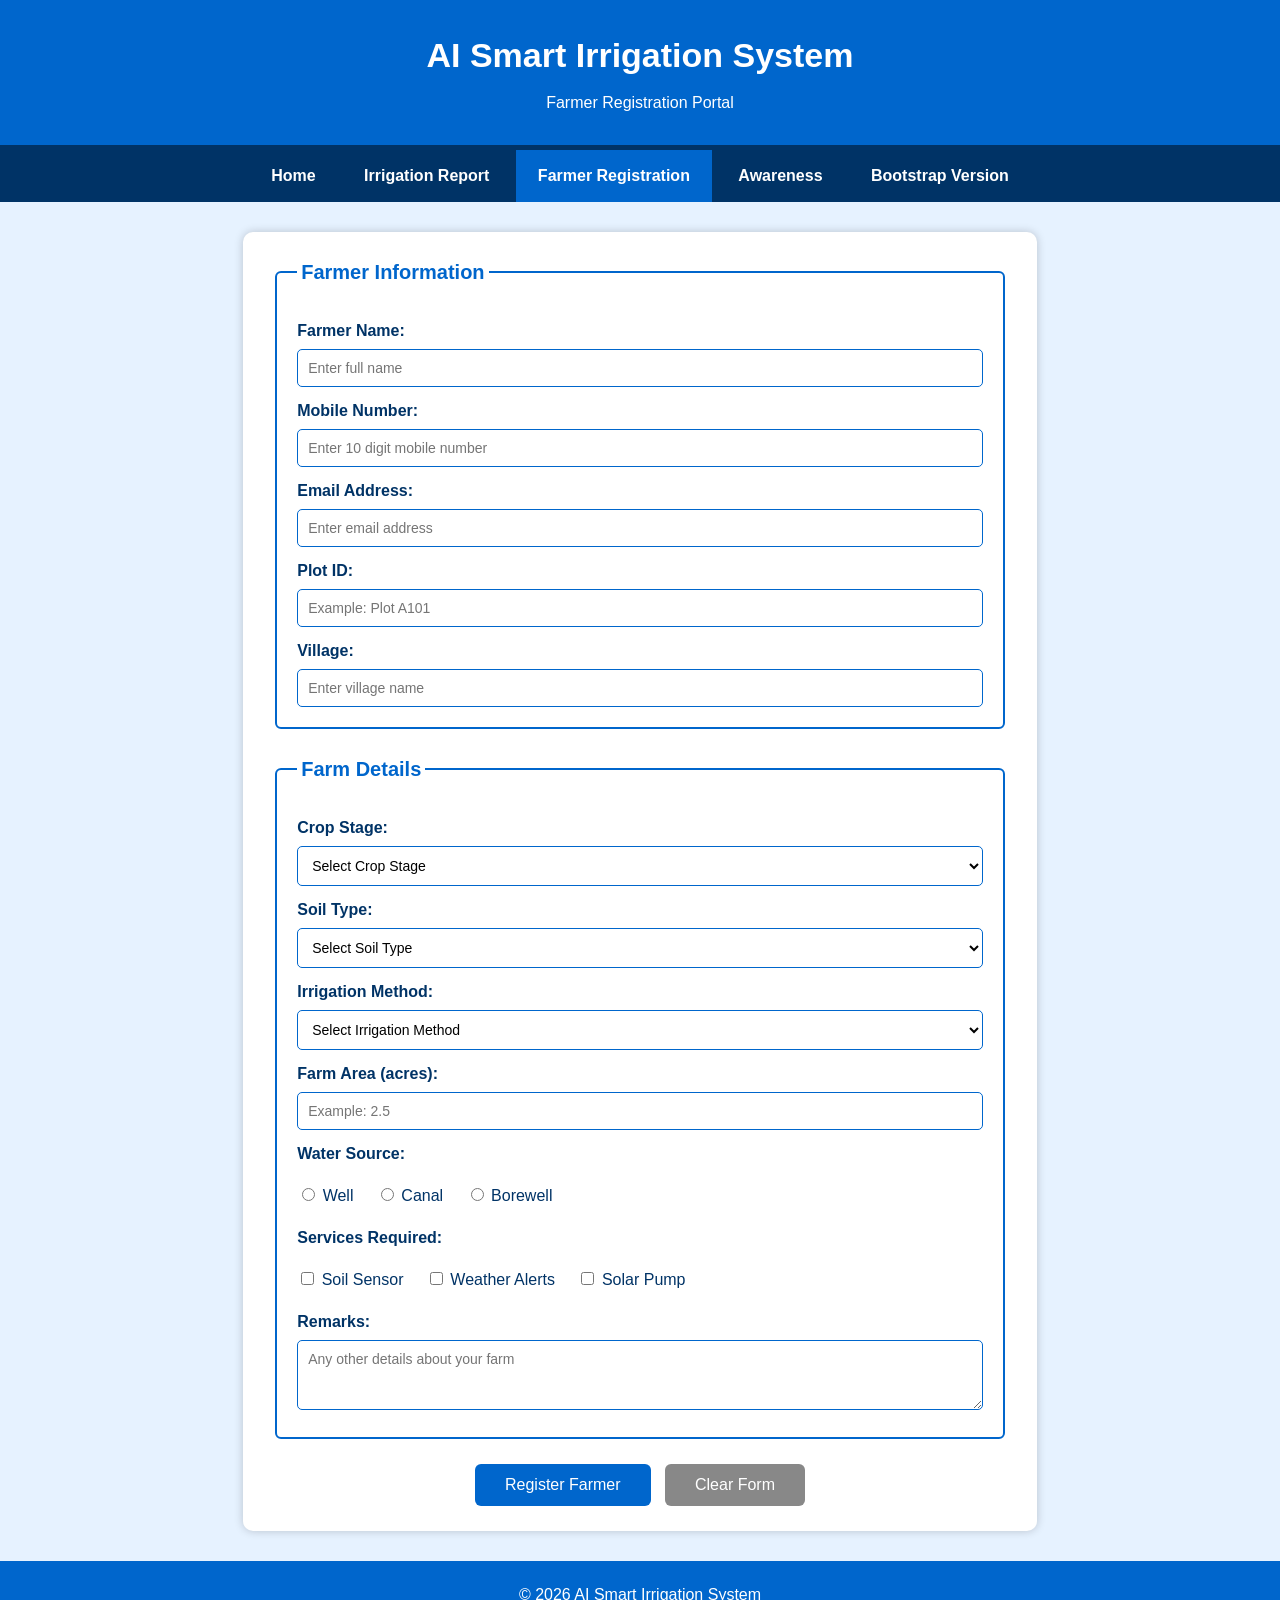
<file: register.html>
<!DOCTYPE html>
<html lang="en">
<head>
    <meta charset="UTF-8">
    <meta name="viewport" content="width=device-width, initial-scale=1.0">
    <title>AI Smart Irrigation System - Farmer Registration</title>

    <link rel="stylesheet" href="style.css">
    <!-- TASK 8 : Form styling -->
    <link rel="stylesheet" href="form.css">

    <!-- TASK 2 : Internal CSS for the navigation menu -->
    <style>
        nav {
            background-color: #003366;
            text-align: center;
        }
        nav ul {
            list-style-type: none;      /* remove bullet points */
            margin: 0;
            padding: 0;
        }
        nav ul li {
            display: inline-block;      /* items in one horizontal row */
        }
        nav ul li a {
            display: inline-block;
            color: #ffffff;             /* link colour */
            text-decoration: none;      /* remove underline */
            padding: 14px 22px;
            font-weight: bold;
            transition: background-color 0.3s;
        }
        nav ul li a:hover {             /* hover effect */
            background-color: #0066cc;
            color: #ffeb3b;
        }
        nav ul li a.active {
            background-color: #0066cc;
        }
        @media (max-width: 600px) {
            nav ul li { display: block; }
        }
    </style>
</head>
<body>

    <!-- TASK 1 : Header styled with INLINE CSS -->
    <header style="background-color: #0066cc; padding: 30px 20px; border-bottom: 5px solid #003366; text-align: center;">
        <h1 style="color: #ffffff; margin: 0 0 10px 0; font-size: 34px;">AI Smart Irrigation System</h1>
        <p style="color: #ffffff; text-align: center; margin: 0; font-size: 16px;">Farmer Registration Portal</p>
    </header>

    <nav>
        <ul>
            <li><a href="index.html">Home</a></li>
            <li><a href="report.html">Irrigation Report</a></li>
            <li><a href="register.html" class="active">Farmer Registration</a></li>
            <li><a href="media.html">Awareness</a></li>
            <li><a href="bootstrap.html">Bootstrap Version</a></li>
        </ul>
    </nav>

    <div class="form-container">
        <form action="#" method="post">

            <fieldset>
                <legend>Farmer Information</legend>

                <label for="fname">Farmer Name:</label>
                <input type="text" id="fname" name="fname" placeholder="Enter full name" required>

                <label for="mobile">Mobile Number:</label>
                <input type="tel" id="mobile" name="mobile" pattern="[0-9]{10}" placeholder="Enter 10 digit mobile number" required>

                <label for="email">Email Address:</label>
                <input type="email" id="email" name="email" placeholder="Enter email address">

                <label for="plot">Plot ID:</label>
                <input type="text" id="plot" name="plot" placeholder="Example: Plot A101" required>

                <label for="village">Village:</label>
                <input type="text" id="village" name="village" placeholder="Enter village name">
            </fieldset>

            <fieldset>
                <legend>Farm Details</legend>

                <label for="stage">Crop Stage:</label>
                <select id="stage" name="stage" required>
                    <option value="">Select Crop Stage</option>
                    <option>Sowing</option>
                    <option>Vegetative</option>
                    <option>Flowering</option>
                    <option>Harvesting</option>
                </select>

                <label for="soil">Soil Type:</label>
                <select id="soil" name="soil" required>
                    <option value="">Select Soil Type</option>
                    <option>Black Soil</option>
                    <option>Red Soil</option>
                    <option>Alluvial Soil</option>
                    <option>Sandy Soil</option>
                </select>

                <label for="method">Irrigation Method:</label>
                <select id="method" name="method" required>
                    <option value="">Select Irrigation Method</option>
                    <option>Drip Irrigation</option>
                    <option>Sprinkler Irrigation</option>
                    <option>Flood Irrigation</option>
                </select>

                <label for="area">Farm Area (acres):</label>
                <input type="number" id="area" name="area" min="0.5" step="0.5" placeholder="Example: 2.5">

                <label>Water Source:</label>
                <div class="radio-group">
                    <label><input type="radio" name="source" value="well"> Well</label>
                    <label><input type="radio" name="source" value="canal"> Canal</label>
                    <label><input type="radio" name="source" value="borewell"> Borewell</label>
                </div>

                <label>Services Required:</label>
                <div class="check-group">
                    <label><input type="checkbox" name="service" value="sensor"> Soil Sensor</label>
                    <label><input type="checkbox" name="service" value="weather"> Weather Alerts</label>
                    <label><input type="checkbox" name="service" value="solar"> Solar Pump</label>
                </div>

                <label for="remarks">Remarks:</label>
                <textarea id="remarks" name="remarks" rows="3" placeholder="Any other details about your farm"></textarea>
            </fieldset>

            <div class="form-actions">
                <input type="submit" value="Register Farmer" class="btn btn-submit">
                <input type="reset" value="Clear Form" class="btn btn-reset">
            </div>

        </form>
    </div>

    <footer>
        <p>&copy; 2026 AI Smart Irrigation System</p>
    </footer>
</body>
</html>
</file>
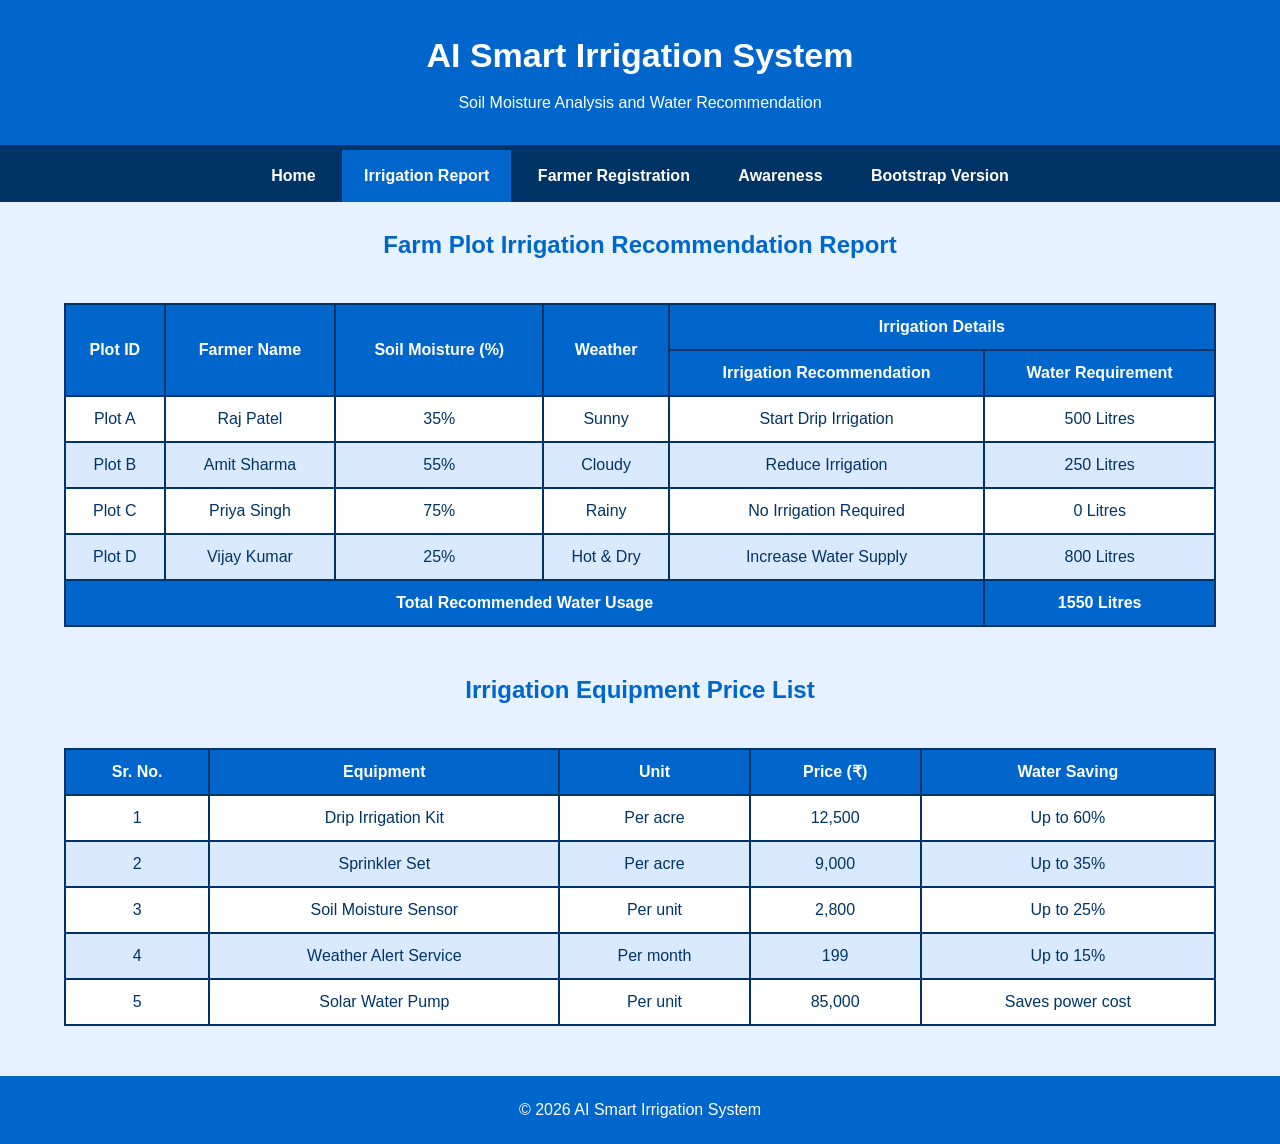
<file: report.html>
<!DOCTYPE html>
<html lang="en">
<head>
    <meta charset="UTF-8">
    <meta name="viewport" content="width=device-width, initial-scale=1.0">
    <title>AI Smart Irrigation System - Irrigation Report</title>

    <link rel="stylesheet" href="style.css">
    <!-- TASK 7 : Table styling -->
    <link rel="stylesheet" href="table.css">

    <!-- TASK 2 : Internal CSS for the navigation menu -->
    <style>
        nav {
            background-color: #003366;
            text-align: center;
        }
        nav ul {
            list-style-type: none;      /* remove bullet points */
            margin: 0;
            padding: 0;
        }
        nav ul li {
            display: inline-block;      /* items in one horizontal row */
        }
        nav ul li a {
            display: inline-block;
            color: #ffffff;             /* link colour */
            text-decoration: none;      /* remove underline */
            padding: 14px 22px;
            font-weight: bold;
            transition: background-color 0.3s;
        }
        nav ul li a:hover {             /* hover effect */
            background-color: #0066cc;
            color: #ffeb3b;
        }
        nav ul li a.active {
            background-color: #0066cc;
        }
        @media (max-width: 600px) {
            nav ul li { display: block; }
        }
    </style>
</head>
<body>

    <!-- TASK 1 : Header styled with INLINE CSS -->
    <header style="background-color: #0066cc; padding: 30px 20px; border-bottom: 5px solid #003366; text-align: center;">
        <h1 style="color: #ffffff; margin: 0 0 10px 0; font-size: 34px;">AI Smart Irrigation System</h1>
        <p style="color: #ffffff; text-align: center; margin: 0; font-size: 16px;">Soil Moisture Analysis and Water Recommendation</p>
    </header>

    <nav>
        <ul>
            <li><a href="index.html">Home</a></li>
            <li><a href="report.html" class="active">Irrigation Report</a></li>
            <li><a href="register.html">Farmer Registration</a></li>
            <li><a href="media.html">Awareness</a></li>
            <li><a href="bootstrap.html">Bootstrap Version</a></li>
        </ul>
    </nav>

    <h2 class="table-title">Farm Plot Irrigation Recommendation Report</h2>

    <div class="table-scroll">
    <table>
        <thead>
            <tr>
                <th rowspan="2">Plot ID</th>
                <th rowspan="2">Farmer Name</th>
                <th rowspan="2">Soil Moisture (%)</th>
                <th rowspan="2">Weather</th>
                <th colspan="2">Irrigation Details</th>
            </tr>
            <tr>
                <th>Irrigation Recommendation</th>
                <th>Water Requirement</th>
            </tr>
        </thead>
        <tbody>
            <tr><td>Plot A</td><td>Raj Patel</td><td>35%</td><td>Sunny</td><td>Start Drip Irrigation</td><td>500 Litres</td></tr>
            <tr><td>Plot B</td><td>Amit Sharma</td><td>55%</td><td>Cloudy</td><td>Reduce Irrigation</td><td>250 Litres</td></tr>
            <tr><td>Plot C</td><td>Priya Singh</td><td>75%</td><td>Rainy</td><td>No Irrigation Required</td><td>0 Litres</td></tr>
            <tr><td>Plot D</td><td>Vijay Kumar</td><td>25%</td><td>Hot &amp; Dry</td><td>Increase Water Supply</td><td>800 Litres</td></tr>
        </tbody>
        <tfoot>
            <tr><td colspan="5">Total Recommended Water Usage</td><td>1550 Litres</td></tr>
        </tfoot>
    </table>
    </div>

    <h2 class="table-title">Irrigation Equipment Price List</h2>

    <div class="table-scroll">
    <table>
        <thead>
            <tr>
                <th>Sr. No.</th>
                <th>Equipment</th>
                <th>Unit</th>
                <th>Price (&#8377;)</th>
                <th>Water Saving</th>
            </tr>
        </thead>
        <tbody>
            <tr><td>1</td><td>Drip Irrigation Kit</td><td>Per acre</td><td>12,500</td><td>Up to 60%</td></tr>
            <tr><td>2</td><td>Sprinkler Set</td><td>Per acre</td><td>9,000</td><td>Up to 35%</td></tr>
            <tr><td>3</td><td>Soil Moisture Sensor</td><td>Per unit</td><td>2,800</td><td>Up to 25%</td></tr>
            <tr><td>4</td><td>Weather Alert Service</td><td>Per month</td><td>199</td><td>Up to 15%</td></tr>
            <tr><td>5</td><td>Solar Water Pump</td><td>Per unit</td><td>85,000</td><td>Saves power cost</td></tr>
        </tbody>
    </table>
    </div>

    <footer>
        <p>&copy; 2026 AI Smart Irrigation System</p>
    </footer>
</body>
</html>
</file>
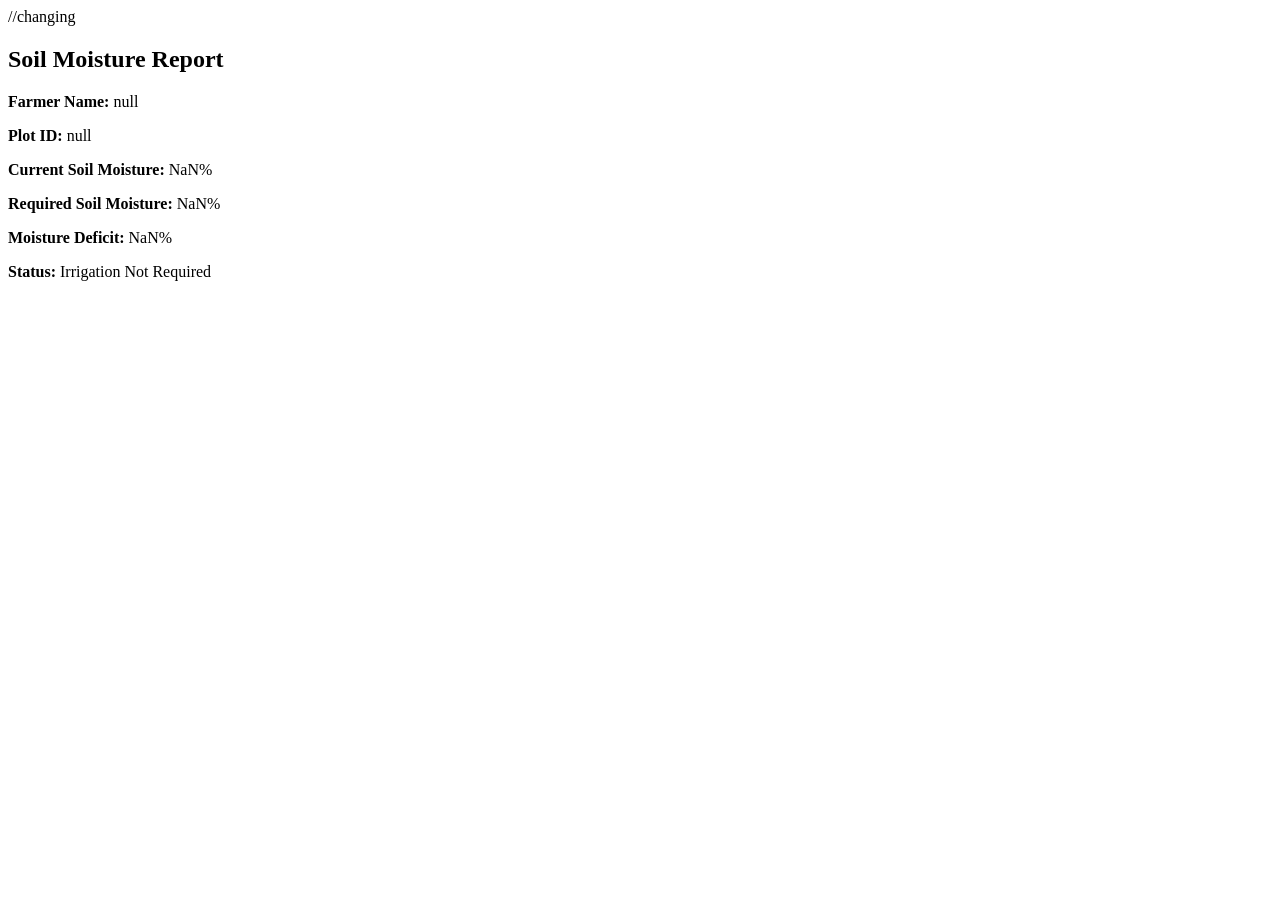
<file: task1.html>
<!DOCTYPE html>
<html>
<head>
    <title>Soil Moisture Irrigation</title>
</head>

<body>
//changing
<script>
    let farmerName = prompt("Enter Farmer Name:");
    let plotID = prompt("Enter Plot ID:");

    let currentMoisture = parseFloat(
        prompt("Enter Current Soil Moisture (%):")
    );

    let requiredMoisture = parseFloat(
        prompt("Enter Required Soil Moisture (%):")
    );
    let moistureDeficit = requiredMoisture - currentMoisture;
    let status;

    if (moistureDeficit > 0) {
        status = "Irrigation Required";
    } else {
        status = "Irrigation Not Required";
    }
    alert(status);
    document.write("<h2>Soil Moisture Report</h2>");
    document.write("<p><b>Farmer Name:</b> " + farmerName + "</p>");
    document.write("<p><b>Plot ID:</b> " + plotID + "</p>");
    document.write("<p><b>Current Soil Moisture:</b> " 
                   + currentMoisture + "%</p>");
    document.write("<p><b>Required Soil Moisture:</b> " 
                   + requiredMoisture + "%</p>");
    document.write("<p><b>Moisture Deficit:</b> " 
                   + moistureDeficit + "%</p>");
    document.write("<p><b>Status:</b> " + status + "</p>");

</script>

</body>
</html>
</file>
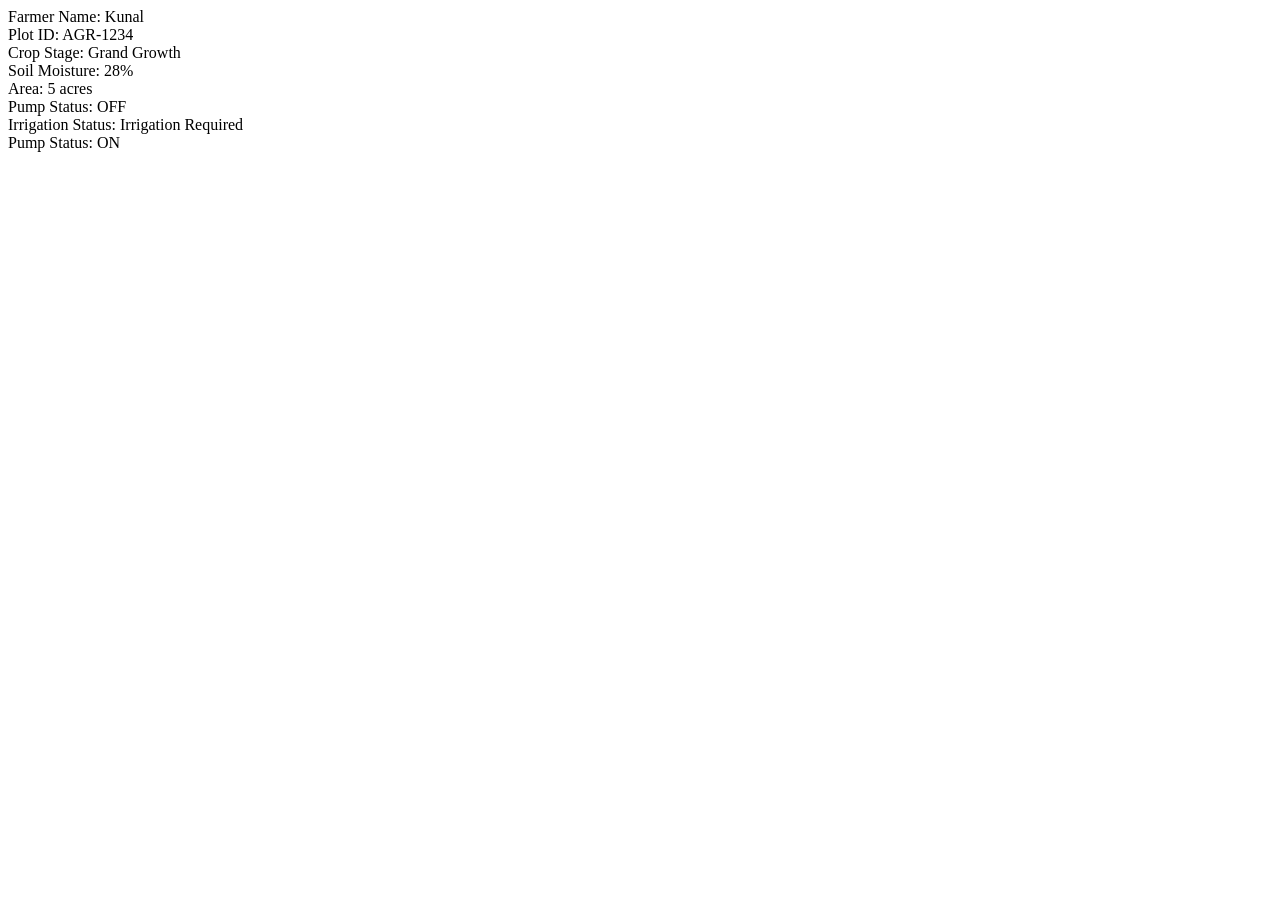
<file: task3.html>
<!DOCTYPE html>
<html>
<head>
    <title>Task 3</title>
</head>
<body>

<script>
let farm = {
    farmerName: "Kunal",
    plotID: "AGR-1234",
    cropStage: "Grand Growth",
    soilMoisture: 28,
    area: 5,
    pumpStatus: "OFF",

    displayFarmInfo: function() {
        document.write("Farmer Name: " + this.farmerName + "<br>");
        document.write("Plot ID: " + this.plotID + "<br>");
        document.write("Crop Stage: " + this.cropStage + "<br>");
        document.write("Soil Moisture: " + this.soilMoisture + "%<br>");
        document.write("Area: " + this.area + " acres<br>");
        document.write("Pump Status: " + this.pumpStatus + "<br>");
    },

    checkIrrigation: function() {
        if (this.soilMoisture < 30)
            return "Irrigation Required";
        else
            return "Irrigation Not Required";
    },

    updatePumpStatus: function(status) {
        this.pumpStatus = status;
        return "Pump Status: " + status;
    }
};

farm.displayFarmInfo();
document.write("Irrigation Status: " + farm.checkIrrigation() + "<br>");
document.write(farm.updatePumpStatus("ON"));
</script>

</body>
</html>
</file>
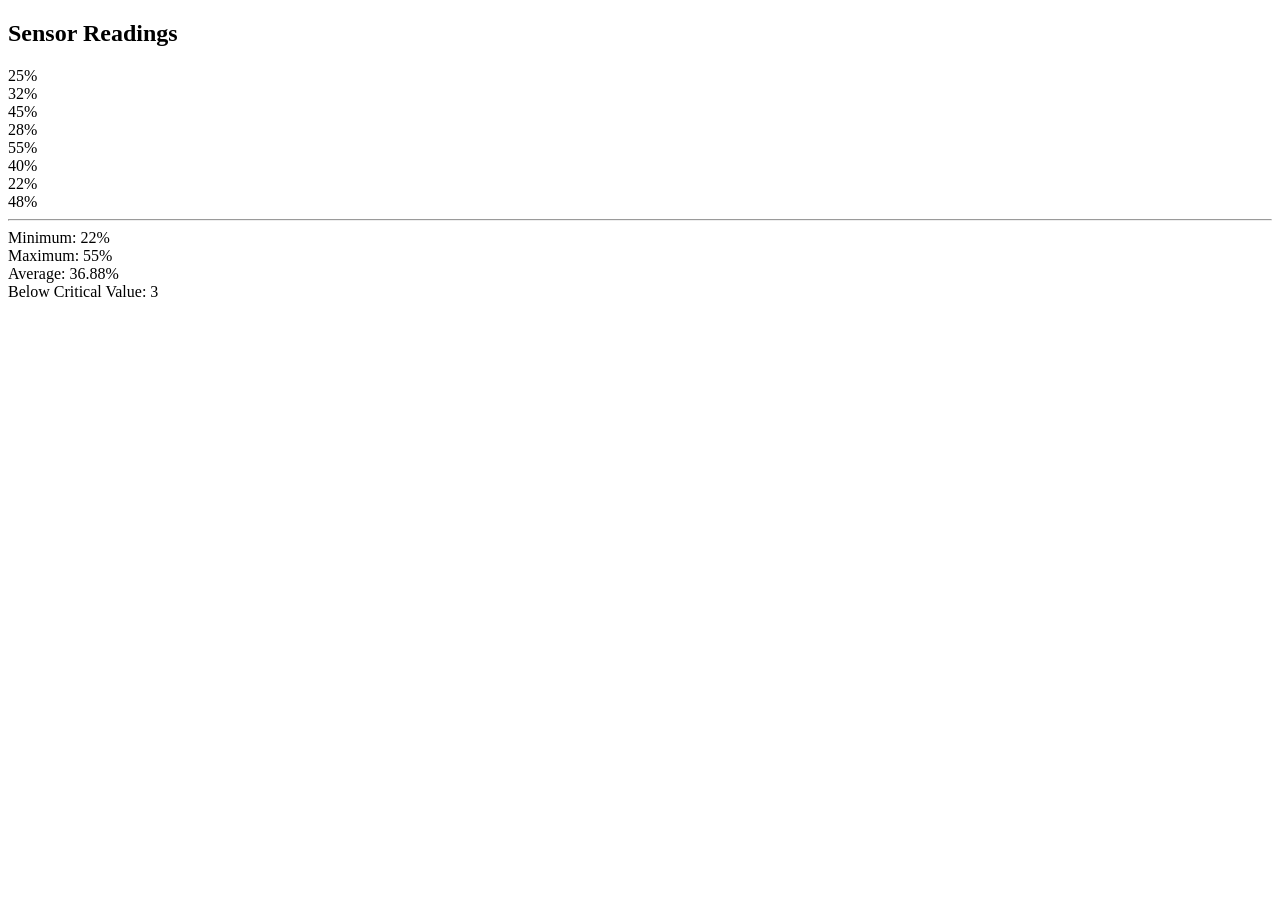
<file: task4.html>
<!DOCTYPE html>
<html>
<head>
    <title>Task 4</title>
</head>
<body>

<script>
let readings = [25, 32, 45, 28, 55, 40, 22, 48];
let criticalValue = 30;

document.write("<h2>Sensor Readings</h2>");

for (let i = 0; i < readings.length; i++)
    document.write(readings[i] + "%<br>");

let minimum = Math.min(...readings);
let maximum = Math.max(...readings);

let total = 0;

for (let i = 0; i < readings.length; i++)
    total += readings[i];

let average = total / readings.length;

let count = 0;

for (let i = 0; i < readings.length; i++) {
    if (readings[i] < criticalValue)
        count++;
}

document.write("<hr>");
document.write("Minimum: " + minimum + "%<br>");
document.write("Maximum: " + maximum + "%<br>");
document.write("Average: " + average.toFixed(2) + "%<br>");
document.write("Below Critical Value: " + count);
</script>

</body>
</html>
</file>
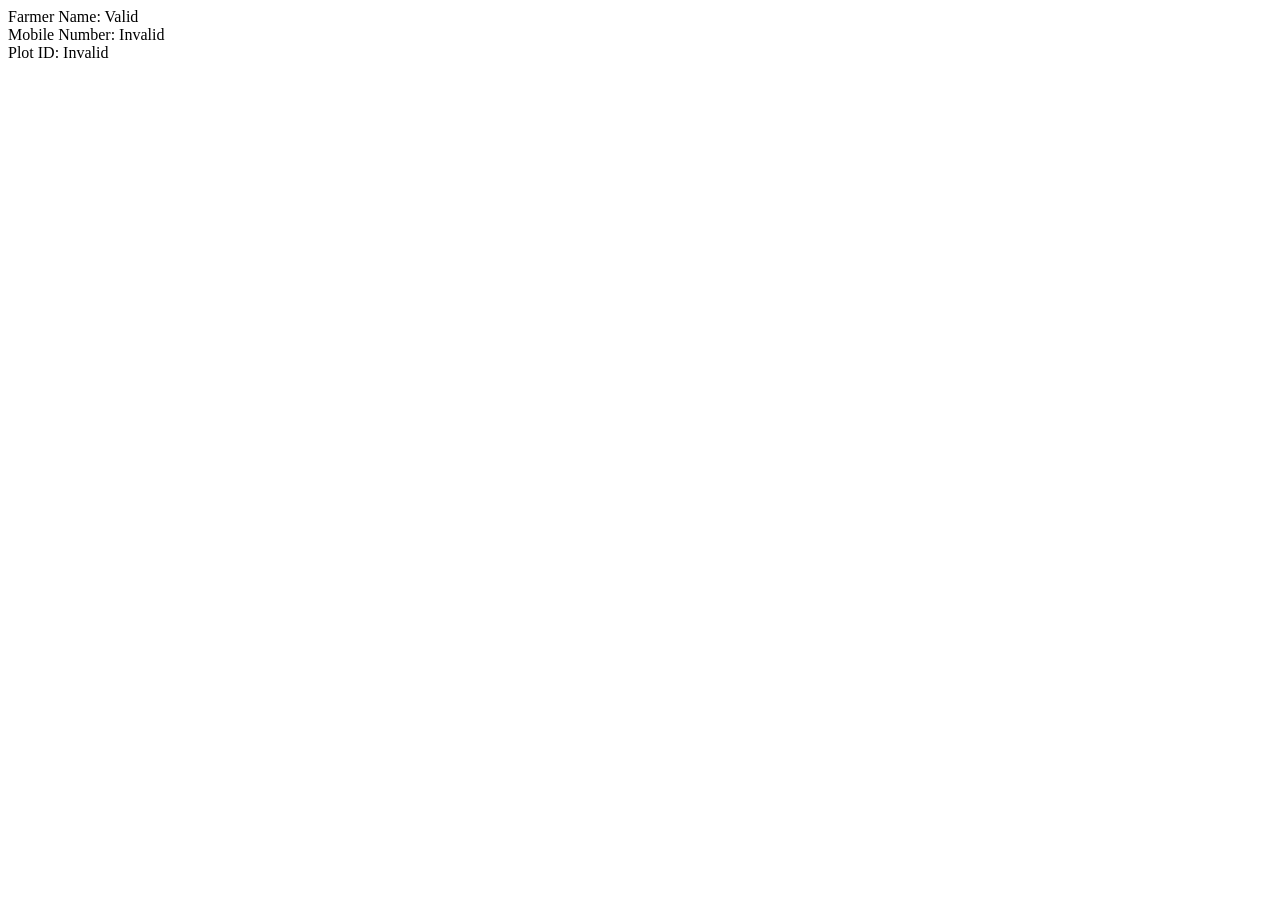
<file: task5.html>
<!DOCTYPE html>
<html>
<head>
    <title>Task 5</title>
</head>
<body>

<script>
let farmerName = prompt("Enter Farmer Name:");
let mobile = prompt("Enter Mobile Number:");
let plotID = prompt("Enter Plot ID:");

let namePattern = /^[A-Za-z ]+$/;
let mobilePattern = /^[0-9]{10}$/;
let plotPattern = /^AGR-[0-9]{4}$/;

if (namePattern.test(farmerName))
    document.write("Farmer Name: Valid<br>");
else
    document.write("Farmer Name: Invalid<br>");

if (mobilePattern.test(mobile))
    document.write("Mobile Number: Valid<br>");
else
    document.write("Mobile Number: Invalid<br>");

if (plotPattern.test(plotID))
    document.write("Plot ID: Valid");
else
    document.write("Plot ID: Invalid");
</script>

</body>
</html>
</file>
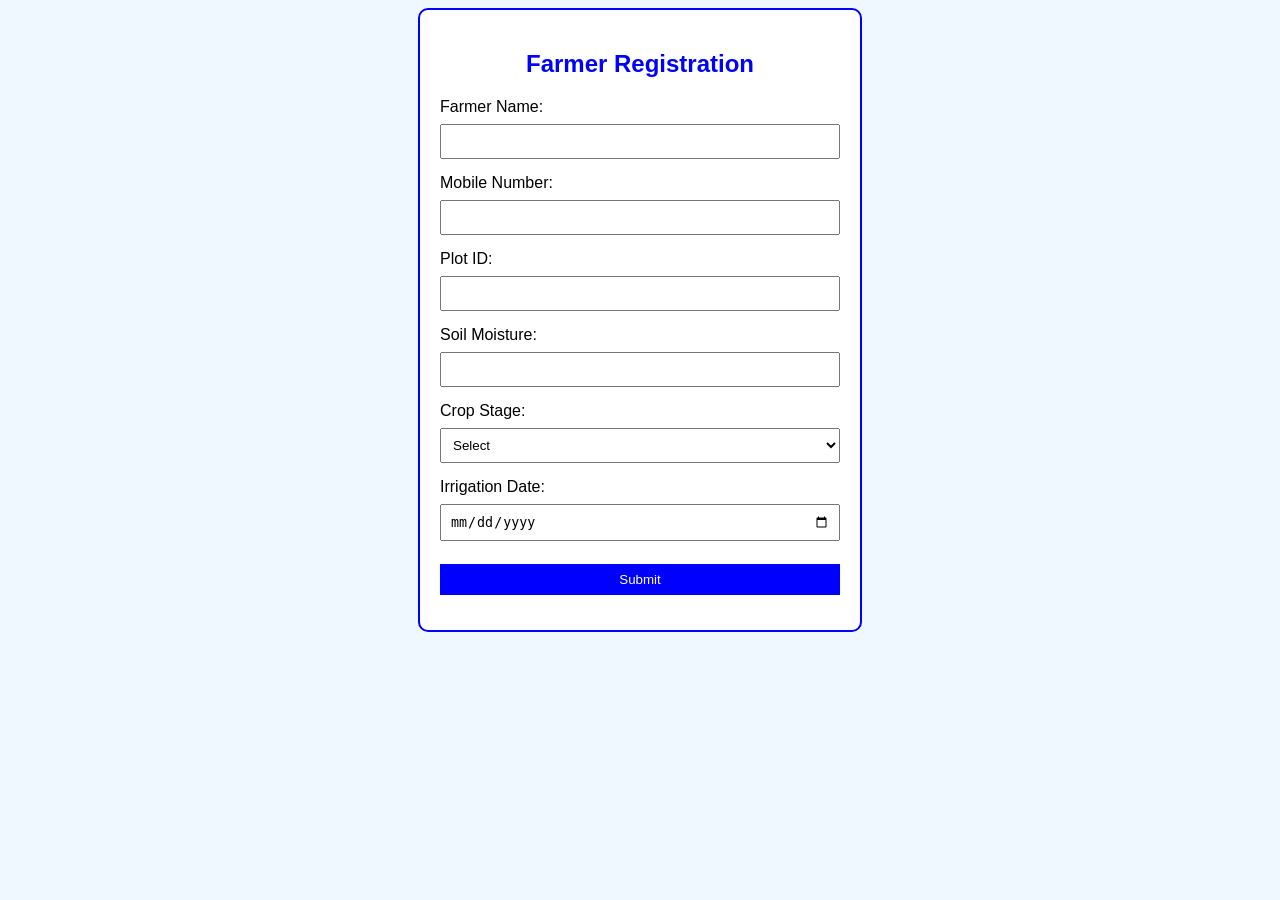
<file: task6.html>
<!DOCTYPE html>
<html>
<head>
    <title>Task 6</title>

    <style>
        body {
            font-family: Arial;
            background-color: #f0f8ff;
        }

        form {
            width: 400px;
            margin: auto;
            padding: 20px;
            background-color: white;
            border: 2px solid blue;
            border-radius: 10px;
        }

        h2 {
            text-align: center;
            color: blue;
        }

        input, select, button {
            width: 100%;
            padding: 8px;
            margin: 8px 0 15px;
            box-sizing: border-box;
        }

        button {
            background-color: blue;
            color: white;
            border: none;
        }
    </style>
</head>

<body>

<form onsubmit="return validateForm()">

    <h2>Farmer Registration</h2>

    <label>Farmer Name:</label>
    <input type="text" id="farmerName">

    <label>Mobile Number:</label>
    <input type="text" id="mobile">

    <label>Plot ID:</label>
    <input type="text" id="plotID">

    <label>Soil Moisture:</label>
    <input type="number" id="soilMoisture">

    <label>Crop Stage:</label>
    <select id="cropStage">
        <option value="">Select</option>
        <option>Germination</option>
        <option>Tillering</option>
        <option>Grand Growth</option>
        <option>Maturity</option>
    </select>

    <label>Irrigation Date:</label>
    <input type="date" id="irrigationDate">

    <button type="submit">Submit</button>

</form>

<script>
function validateForm() {

    let farmerName = document.getElementById("farmerName").value.trim();
    let mobile = document.getElementById("mobile").value.trim();
    let plotID = document.getElementById("plotID").value.trim();
    let soilMoisture = document.getElementById("soilMoisture").value;
    let cropStage = document.getElementById("cropStage").value;
    let irrigationDate = document.getElementById("irrigationDate").value;

    if (
        farmerName === "" ||
        mobile === "" ||
        plotID === "" ||
        soilMoisture === "" ||
        cropStage === "" ||
        irrigationDate === ""
    ) {
        alert("All fields are required");
        return false;
    }

    if (!/^[A-Za-z ]+$/.test(farmerName)) {
        alert("Invalid Farmer Name");
        return false;
    }

    if (!/^[0-9]{10}$/.test(mobile)) {
        alert("Invalid Mobile Number");
        return false;
    }

    if (!/^AGR-[0-9]{4}$/.test(plotID)) {
        alert("Invalid Plot ID");
        return false;
    }

    soilMoisture = parseFloat(soilMoisture);

    if (soilMoisture < 0 || soilMoisture > 100) {
        alert("Soil Moisture must be between 0 and 100");
        return false;
    }

    alert("Registration Successful");
    return true;
}
</script>

</body>
</html>
</file>
<file: style.css>
/* =========================================================
   TASK 3 : style.css  - External CSS for whole website theme
   Linked on every page using <link rel="stylesheet">
   ========================================================= */

* {
    box-sizing: border-box;
}

/* Body font-family and background colour (site-wide) */
body {
    margin: 0;
    font-family: Arial, Helvetica, sans-serif;
    background-color: #e6f2ff;
    color: #003366;
    line-height: 1.5;
}

/* Common heading colour */
h1, h2, h3, h4 {
    color: #003366;
}

h2 {
    text-align: center;
    margin-top: 10px;
}

p {
    margin: 8px 0;
}

/* Generic white content box (used on media & other pages) */
.container {
    width: 82%;
    margin: 30px auto;
    background-color: #ffffff;
    padding: 30px;
    border-radius: 8px;
    box-shadow: 0 0 10px rgba(0, 0, 0, 0.2);
    text-align: center;
}

/* Media page elements */
video {
    width: 45%;
    border: 4px solid #0066cc;
    border-radius: 6px;
}

audio {
    width: 80%;
    margin: 20px 0 10px;
}

/* Common footer style */
footer {
    background-color: #0066cc;
    color: #ffffff;
    text-align: center;
    padding: 22px;
    margin-top: 30px;
}

footer p {
    margin: 0;
}

/* Responsive tweaks for small screens */
@media (max-width: 768px) {
    .container {
        width: 95%;
        padding: 18px;
    }
    video {
        width: 100%;
    }
    audio {
        width: 100%;
    }
}
</file>
<file: form.css>
.form-container {
    width: 62%;
    margin: 30px auto;
    background-color: #ffffff;
    padding: 25px 30px;
    border-radius: 10px;
    box-shadow: 0 0 10px rgba(0, 0, 0, 0.2);
}
fieldset {
    border: 2px solid #0066cc;
    border-radius: 6px;
    padding: 20px;
    margin-bottom: 25px;
}

legend {
    color: #0066cc;
    font-size: 20px;
    font-weight: bold;
    padding: 0 4px;
}

label {
    display: block;
    font-weight: bold;
    margin: 12px 0 6px;
}

input[type="text"],
input[type="email"],
input[type="tel"],
input[type="number"],
input[type="date"],
select,
textarea {
    width: 100%;
    padding: 10px;
    border: 1px solid #0066cc;
    border-radius: 5px;          
    font-size: 14px;
    font-family: inherit;
    background-color: #ffffff;
    transition: border-color 0.3s, box-shadow 0.3s;
}

input:focus,
select:focus,
textarea:focus {
    outline: none;
    border: 2px solid #003366;
    box-shadow: 0 0 6px rgba(0, 102, 204, 0.5);
    background-color: #f5faff;
}

.radio-group label,
.check-group label {
    display: inline-block;
    font-weight: normal;
    margin-right: 18px;
}
.btn {
    padding: 12px 30px;
    font-size: 16px;
    border: none;
    border-radius: 6px;
    cursor: pointer;
    color: #ffffff;
    transition: background-color 0.3s, transform 0.2s;
}

.btn-submit {
    background-color: #0066cc;
}

.btn-reset {
    background-color: #888888;
    margin-left: 10px;
}
.btn-submit:hover {
    background-color: #004c99;
    transform: scale(1.05);
}

.btn-reset:hover {
    background-color: #555555;
}

.form-actions {
    text-align: center;
}

@media (max-width: 768px) {
    .form-container {
        width: 95%;
        padding: 15px;
    }
}
</file>
<file: table.css>
table {
    width: 90%;
    margin: 20px auto;
    border-collapse: collapse;      
    background-color: #ffffff;
}

th, td {
    border: 2px solid #003366;
    padding: 10px;
    text-align: center;             
}


th {
    background-color: #0066cc;
    color: #ffffff;
}


tbody tr:nth-child(even) {
    background-color: #d9eaff;
}

tbody tr:hover {
    background-color: #b3d4ff;
}


tfoot td {
    background-color: #0066cc;
    color: #ffffff;
    font-weight: bold;
}

.table-title {
    color: #0066cc;
    margin-top: 25px;
}


.table-scroll {
    overflow-x: auto;
}

@media (max-width: 768px) {
    table {
        width: 100%;
        font-size: 14px;
    }
}
</file>
